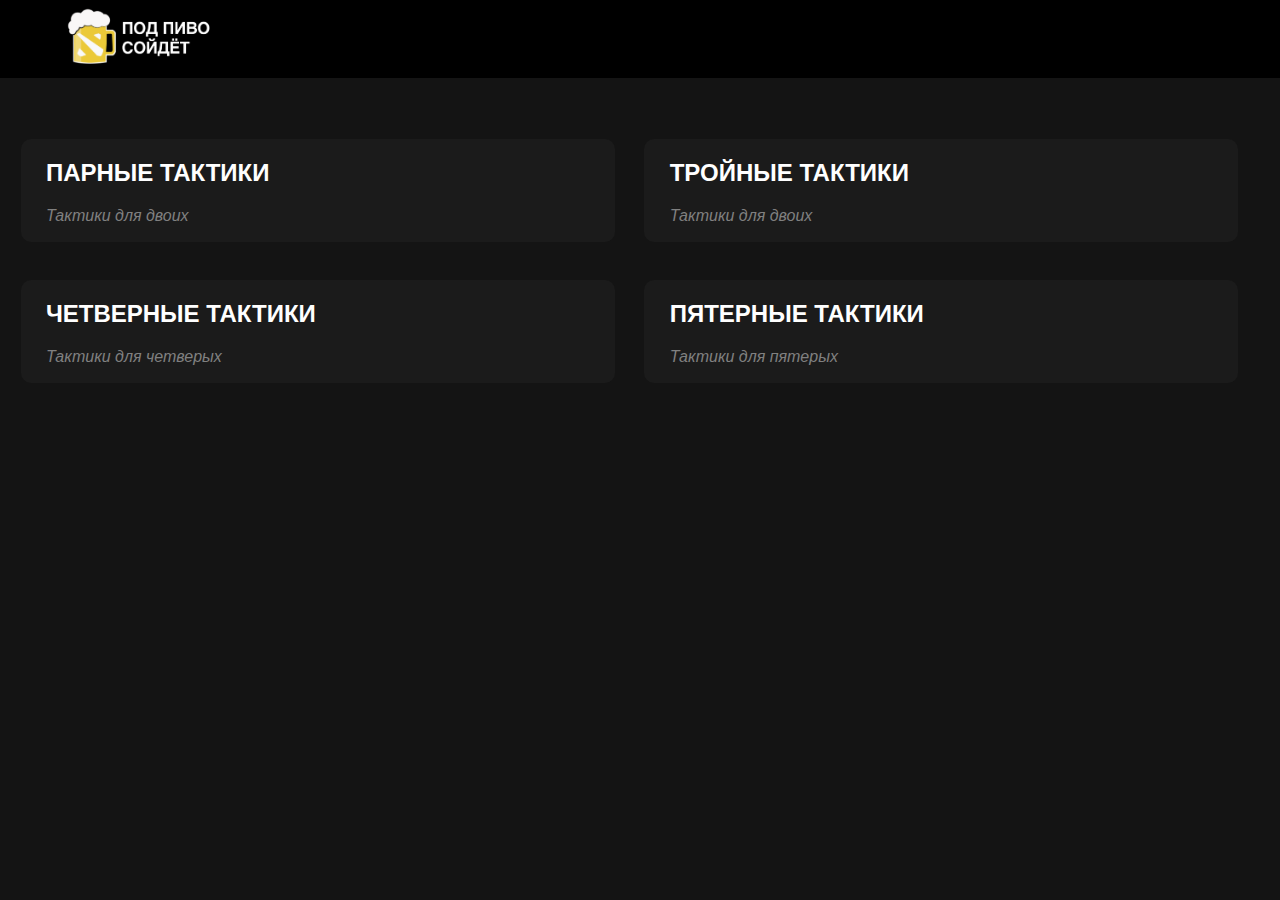
<file: index.html>
<!DOCTYPE html>
<html>
    <head>
        <title>ПодПивоСойдёт</title>
        <meta name="viewport" content="width=device-width, initial-scale=1.0">
        <link rel="stylesheet" href="PPSstyle.css">
    </head>
    <body>
        <header>
            <img src="PPSlogo.png" class="logo">
        </header>

        <main>
            <section class="main">
                <a href="couple.html"><div class="item">
                    <h2>ПАРНЫЕ ТАКТИКИ</h2>
                    <p><i><font color="grey">Тактики для двоих</font></i></p>
                </div></a>
                <div class="item">
                    <h2>ТРОЙНЫЕ ТАКТИКИ</h2>
                    <p><i><font color="grey">Тактики для двоих</font></i></p>
                </div>
                <div class="item">
                    <h2>ЧЕТВЕРНЫЕ ТАКТИКИ</h2>
                    <p><i><font color="grey">Тактики для четверых</font></i></p>
                </div>
                <div class="item">
                    <h2>ПЯТЕРНЫЕ ТАКТИКИ</h2>
                    <p><i><font color="grey">Тактики для пятерых</font></i></p>
                </div>
            </section>
        </main>

        <script src="PPS.js"></script>
    </body>
</html>
</file>
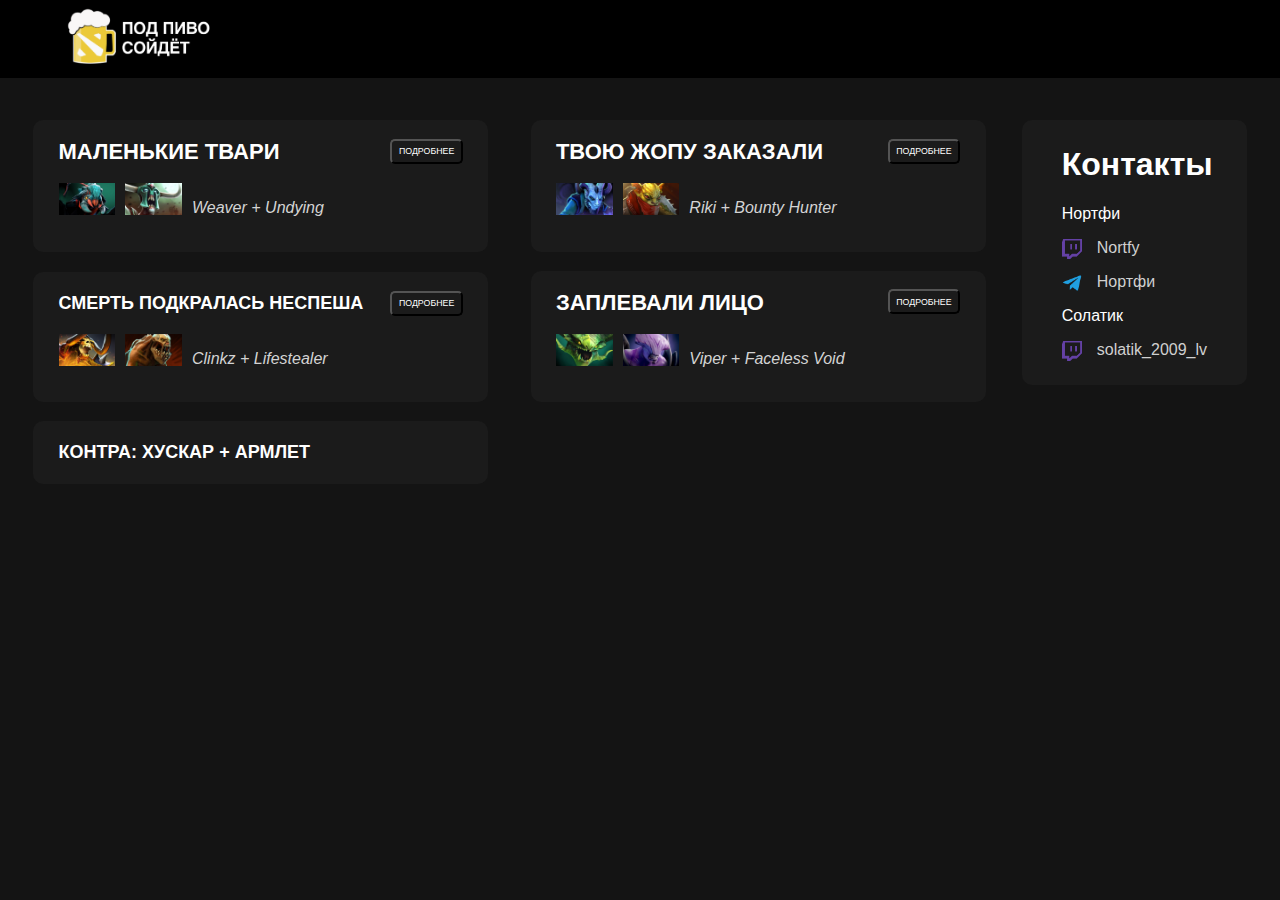
<file: couple.html>
<!DOCTYPE html>
<html>
    <head>
        <title>ПодПивоСойдёт - Парные</title>
        <meta name="viewport" content="width=device-width, initial-scale=1.0">
        <link rel="stylesheet" href="PPSstyle.css">
    </head>
    <body>
        <header>
            <a href="https://nortfy.github.io/WithBeerWillGo/"><img src="PPSlogo.png" class="logo"></a>
        </header>
        <main>
            <aside>
                <h1>Контакты</h1>
                <p>Нортфи</p>
                <div>
                    <img src="twitch-logo.png" align="left" class="contact-logo">
                    <p><a href="https://www.twitch.tv/nortfy" target="_blank" class="contact">Nortfy</a></p>
                </div>
                <div>
                    <img src="tg-logo.webp" align="left" class="contact-logo">
                    <p><a href="https://t.me/nortfyk" target="_blank" class="contact">Нортфи</a></p>
                </div>
                <p>Солатик</p>
                <div>
                    <img src="twitch-logo.png" align="left" class="contact-logo">
                    <p><a href="https://www.twitch.tv/solatik_2009_lv" target="_blank"  class="contact">solatik_2009_lv</a></p>
                </div>
            </aside>
            <selection>
                <div class="tactic">
                    <h2 class="tactic_name">МАЛЕНЬКИЕ ТВАРИ</h2><button class="open">ПОДРОБНЕЕ</button><br>
                    <img src="Heroes/Weaver.webp" align="left" class="tactic_img">
                    <img src="Heroes/Undying.webp" align="left" class="tactic_img">
                    <p><i><font color="lightgrey">Weaver + Undying</font></i></p>
                    <br>
                    <div class="about">
                        <p>В начале Weaver качает первый скилл, а Undying тамбу, смысл в том что бы спамить врагов на лайне мухами и зомбями из томбы.</p>
                    </div>
                </div>
                <div class="tactic">
                    <h2 class="tactic_name">ТВОЮ ЖОПУ ЗАКАЗАЛИ</h2><button class="open">ПОДРОБНЕЕ</button><br>
                    <img src="Heroes/Riki.webp" align="left" class="tactic_img">
                    <img src="Heroes/BountyHunter.png" align="left" class="tactic_img">
                    <p><i><font color="lightgrey">Riki + Bounty Hunter</font></i></p>
                    <br>
                    <div class="about">
                        <p>Оба персонажа невидимы, смысл в том чтобы ходить по карте и выцеплять одиноких игроков или саппортов.
                            Riki телепортируется к игроку за спину, в тоже время Bounty Hunter грабит игрока, после чего они убивают его.</p>
                    </div>
                </div>
                <div class="tactic">
                    <h2 class="tactic_name_little">СМЕРТЬ ПОДКРАЛАСЬ НЕСПЕША</h2><button class="open">ПОДРОБНЕЕ</button><br>
                    <img src="Heroes/Clinkz.png" align="left" class="tactic_img">
                    <img src="Heroes/Lifestealer.webp" align="left" class="tactic_img">
                    <p><i><font color="lightgrey">Clinkz + Lifestealer</font></i></p>
                    <br>
                    <div class="about">
                        <p>Полное название - «Тихо шифером шурша, смерть подкралась не спеша».
Lifestealer залезает в Clinkz, после чего они в невидимости ищут одиноких врагов или залетают в файт.</p>
                    </div>
                </div>
                <div class="tactic">
                    <h2 class="tactic_name">ЗАПЛЕВАЛИ ЛИЦО</h2><button class="open">ПОДРОБНЕЕ</button><br>
                    <img src="Heroes/Viper.webp" align="left" class="tactic_img">
                    <img src="Heroes/FacelessVoid.png" align="left" class="tactic_img">
                    <p><i><font color="lightgrey">Viper + Faceless Void</font></i></p>
                    <br>
                    <div class="about">
                        <p>Void со вторым аспектом (можно и с первым, но надо быть аккуратнее и не застанить Viper) прожимает ульту, в которой Viper быстро заплёвывает всех.</p>
                    </div>
                </div>
                <div class="tactic">
                    <h2 class="tactic_name_little">КОНТРА: ХУСКАР + АРМЛЕТ</h2>
                </div>
            </selection>
        </main>

        <script src="PPS.js"></script>
    </body>
</html>
</file>
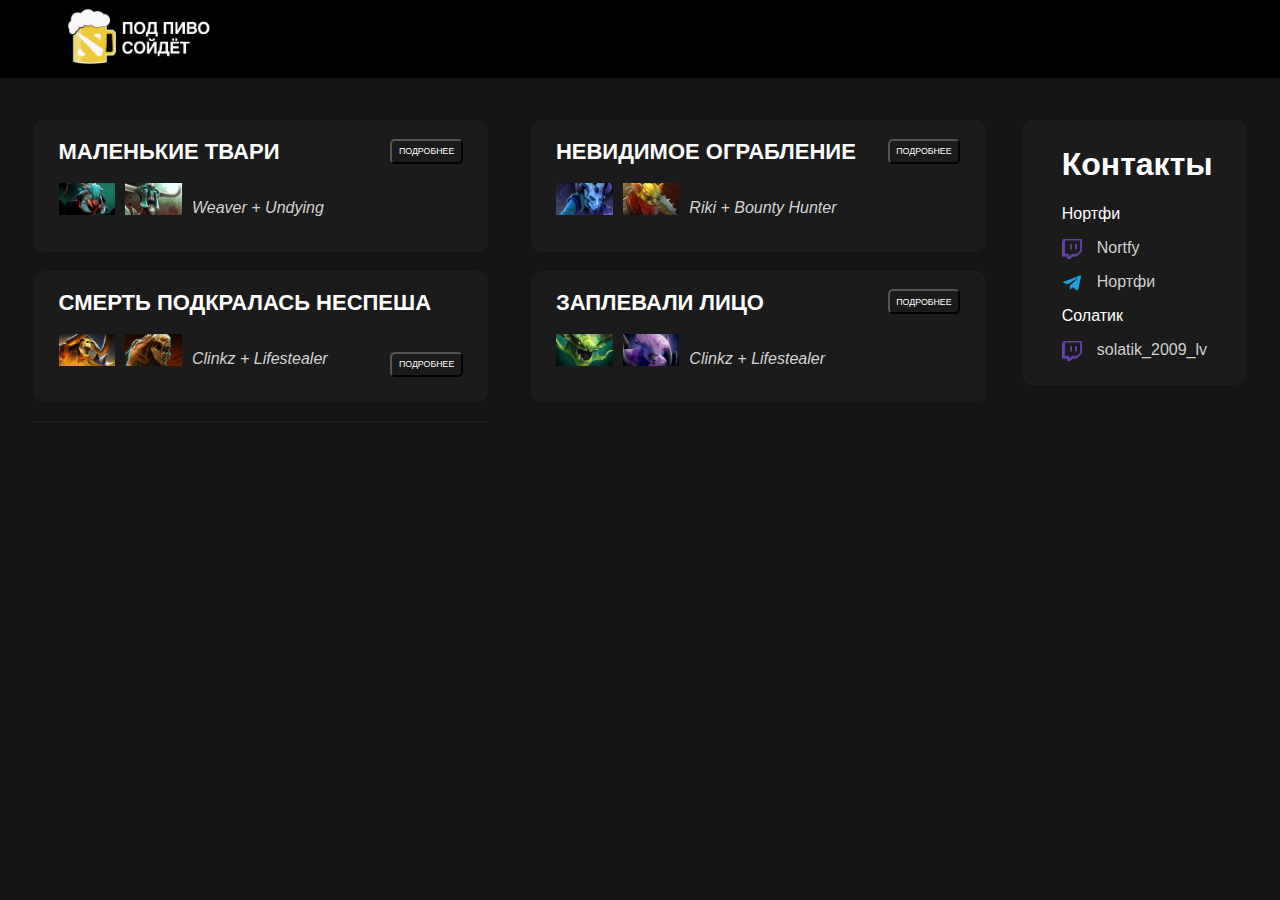
<file: pps2.html>
<!DOCTYPE html>
<html>
    <head>
        <link rel="stylesheet" href="PPSstyle.css">
    </head>
    <body>
        <header>
            <a href="PPS.html"><img src="PPSlogo.png" class="logo"></a>
        </header>
        <main>
            <aside>
                <h1>Контакты</h1>
                <p>Нортфи</p>
                <div>
                    <img src="twitch-logo.png" align="left" class="contact-logo">
                    <p><a href="https://www.twitch.tv/nortfy" target="_blank" class="contact">Nortfy</a></p>
                </div>
                <div>
                    <img src="tg-logo.webp" align="left" class="contact-logo">
                    <p><a href="https://t.me/nortfyk" target="_blank" class="contact">Нортфи</a></p>
                </div>
                <p>Солатик</p>
                <div>
                    <img src="twitch-logo.png" align="left" class="contact-logo">
                    <p><a href="https://www.twitch.tv/solatik_2009_lv" target="_blank"  class="contact">solatik_2009_lv</a></p>
                </div>
            </aside>
            <selection>
                <div class="tactic">
                    <h2 class="tactic_name">МАЛЕНЬКИЕ ТВАРИ</h2><button class="open">ПОДРОБНЕЕ</button><br>
                    <img src="Heroes/Weaver.webp" align="left" class="tactic_img">
                    <img src="Heroes/Undying.webp" align="left" class="tactic_img">
                    <p><i><font color="lightgrey">Weaver + Undying</font></i></p>
                    <br>
                    <div class="about">
                        <p>В начале Weaver качает первый скилл, а Undying тамбу, смысл в том что бы спамить врагов на лайне мухами и зомбями из томбы.</p>
                    </div>
                </div>
                <div class="tactic">
                    <h2 class="tactic_name">НЕВИДИМОЕ ОГРАБЛЕНИЕ</h2><button class="open">ПОДРОБНЕЕ</button><br>
                    <img src="Heroes/Riki.webp" align="left" class="tactic_img">
                    <img src="Heroes/BountyHunter.png" align="left" class="tactic_img">
                    <p><i><font color="lightgrey">Riki + Bounty Hunter</font></i></p>
                    <br>
                    <div class="about">
                        <p>Оба персонажа невидимы, смысл в том чтобы ходить по карте и выцеплять одиноких игроков или саппортов.
                            Riki телепортируется к игроку за спину, в тоже время Bounty Hunter грабит игрока, после чего они убивают его.</p>
                    </div>
                </div>
                <div class="tactic">
                    <h2 class="tactic_name">СМЕРТЬ ПОДКРАЛАСЬ НЕСПЕША</h2><button class="open">ПОДРОБНЕЕ</button><br>
                    <img src="Heroes/Clinkz.png" align="left" class="tactic_img">
                    <img src="Heroes/Lifestealer.webp" align="left" class="tactic_img">
                    <p><i><font color="lightgrey">Clinkz + Lifestealer</font></i></p>
                    <br>
                    <div class="about">
                        <p>Полное название - «Тихо шифером шурша, смерть подкралась не спеша».
Lifestealer залезает в Clinkz, после чего они в невидимости ищут одиноких врагов или залетают в файт.</p>
                    </div>
                </div>
                <div class="tactic">
                    <h2 class="tactic_name">ЗАПЛЕВАЛИ ЛИЦО</h2><button class="open">ПОДРОБНЕЕ</button><br>
                    <img src="Heroes/Viper.webp" align="left" class="tactic_img">
                    <img src="Heroes/FacelessVoid.png" align="left" class="tactic_img">
                    <p><i><font color="lightgrey">Clinkz + Lifestealer</font></i></p>
                    <br>
                    <div class="about">
                        <p>Void со вторым аспектом (можно и с первым, но надо быть аккуратнее и не застанить Viper) прожимает ульту, в которой Viper быстро заплёвывает всех.</p>
                    </div>
                </div>
                <div class="tactic">
                </div>
            </selection>
        </main>

        <script src="PPS.js"></script>
    </body>
</html>
</file>
<file: PPSstyle.css>
body {
    background-color: rgb(20, 20, 20);
    font-family: Arial, Helvetica, sans-serif;
}
header {
    background-color: #000000;
    position: fixed;
    top: 0;
    left: 0;
    right: 0;
}
a {
    text-decoration: none;
    color: white;
    cursor: pointer;
}
.logo {
    width: 150px;
    margin-left: 5%;
    margin-top: 5px;
    margin-bottom: 5px;
}
main {
    margin-top: 120px;
}
aside {
    background-color: rgb(27, 27, 27);
    width: 160px;
    margin-left: 1%;
    margin-right: 2%;
    margin-bottom: 1.5%;
    color: white;
    display: inline-block;
    padding-left: 40px;
    padding-right: 25px;
    float: right;
    padding-top: 5px;
    padding-bottom: 10px;
    border-radius: 10px;
}
.item {
    background-color: rgb(27, 27, 27);
    width: 43%;
    margin-left: 1%;
    margin-right: 1%;
    margin-top: 1.5%;
    margin-bottom: 1.5%;
    color: white;
    display: inline-block;
    padding-left: 2%;
    padding-right: 2%;
    padding-top: 0.05%;
    padding-bottom: 0.05%;
    border-radius: 10px;
}
.contact-logo {
    width: 20px;
    padding-right: 15px;
}
.contact {
    color: #d0d0d0;
}
.tactic {
    background-color: rgb(27, 27, 27);
    width: 33%;
    margin-left: 2%;
    margin-right: 1%;
    margin-bottom: 1.5%;
    color: white;
    display: inline-block;
    padding-left: 2%;
    padding-right: 2%;
    padding-top: 0.05%;
    padding-bottom: 0.05%;
    border-radius: 10px;
}
.tactic_img {
    padding-left: 0%;
    padding-right: 2.5%;
    padding-top: 0%;
    padding-bottom: 3%;
    width: 14%;
}
.tactic_name {
    padding-top: 0%;
    font-size: 22px;
    display: inline-block;
}
.tactic_name_little {
    padding-top: 1.3%;
    font-size: 19px;
    display: inline-block;
    padding-bottom: 0.6%;
}
.about {
    height: 0;
    overflow: hidden;
    transition: height 0.3s ease;
}
.about.expanded {
    font-size: 80%;
    display: block;
    color: rgb(200, 200, 200);
    margin-top: -16px;
    height: auto;
    margin-bottom: 10px; 
}
.open {
    background: none;
    color: white;
    font-family: Arial, Helvetica, sans-serif;
    border-radius: 5px;
    float: right;
    margin-top: 20px;
    width: 21%;
    height: 30px;
    cursor: pointer;
    font-size: 80%;
}
.open:hover {
  background-color: #303030;
  box-shadow: 0 4px 8px rgba(0, 0, 0, 0.3);
  transform: translateY(-1px);
}
.open:disabled {
    opacity: 0;
    cursor: not-allowed;
}
@media (max-width: 1364px) {
.tactic {
    width: 32%;
    margin-left: 2%;
}
.tactic_name_little {
    font-size: 18px;
    padding-bottom: 1.2%;
}
.open {
    width: 18%;
    font-size: 55%;
    height: 25px;
    margin-top: 18px;
}

}
@media (max-width: 1222px) {
.tactic {
    width: 32%;
    margin-left: 1.5%;
}
.tactic_name_little {
    font-size: 17px;
    padding-bottom: 1.2%;
    padding-top: 2.5%;
}

}
@media (min-width: 726px) and (max-width: 1180px) {
.tactic {
    width: 58%;
    margin-left: 2%;
    margin-right: 1%;
    margin-bottom: 1.5%;
    display: block;
    padding-left: 3%;
}
.tactic_img {
    padding-left: 0%;
    padding-right: 2.5%;
    padding-top: 0%;
    padding-bottom: 3%;
    width: 14%;
}
.open {
    margin-top: 18px;
}
.about.expanded {
    padding-top: 1px;
    margin-top: 5px;
}
.tactic_name {
    padding-top: 0.5%;
    font-size: 18px;
}
.tactic_name_little {
    padding-top: 0.5%;
    font-size: 20px;
    display: inline-block;
}

}
@media (max-width: 725px) {

.logo {
    width: 190px;
}
.main {
    margin-top: 130px;
}
.item {
    width: 91%;
    margin: 2%;
    margin-top: 3.5%;
    margin-bottom: 3.5%;
    display: block;
}
aside {
    width: 88%;
    margin-bottom: 3%;
    padding-left: 6%;
    padding-right: 3%;
    padding-top: 0%;
    float: left;
}
.contact-logo {
    width: 20px;
    padding-right: 15px;
}
.tactic {
    width: 88%;
    padding-left: 6%;
    padding-right: 3%;
    padding-bottom: 0%;
}
.tactic_name {
    font-size: 17px;
    padding-top: 8px;
}
.tactic_name_little {
    font-size: 13.5px;
    padding-top: 8px;
    padding-bottom: 4px;
}
.open {
    width: 23%;
    height: 27px;
    font-size: 30%;
    margin-top: 6%;
}
.about.expanded {
    font-size: 90%;
    margin-top: -17px;
    margin-bottom: 8px; 
}

}
</file>
